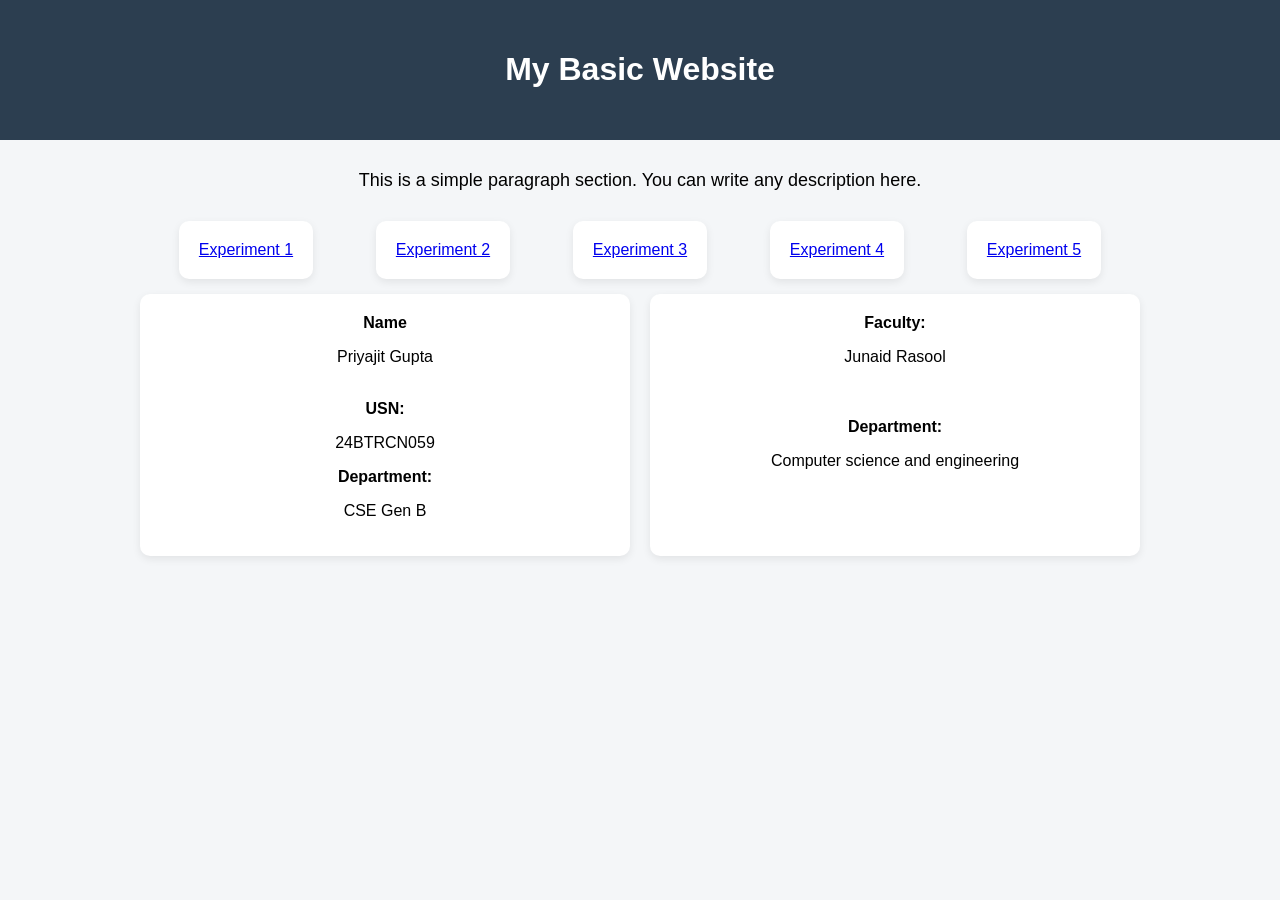
<file: index.html>
<!DOCTYPE html>
<html lang="en">
<head>
    <meta charset="UTF-8">
    <meta name="viewport" content="width=device-width, initial-scale=1.0">
    <title>Web Technology Workshop</title>
</head>
<style> 
body{
  font-family: Arial, sans-serif;
  margin:0;
  background:#f4f6f8;
}

/* header */
header{
  background:#2c3e50;
  color:white;
  padding:30px;
  text-align:center;
}

/* main layout */
.container{
  max-width:1000px;
  margin:30px auto;
  padding:0 15px;
}

/* paragraph */
.intro{
  text-align:center;
  margin-bottom:30px;
  font-size:18px;
}

/* cards */
.grid-small{
  display:flex;
  justify-content: space-around;
  align-items: center;
  gap:15px;
  margin: 15px;
}

.grid-small .card small {
    padding: 200px;
    margin: 10px;
    display: flex;
   justify-content: center;
   align-items: center;
   

}


.grid-big{
  display:grid;
  grid-template-columns:repeat(2,1fr);
  gap:20px;
}

.card,.card {
  background:white;
  padding:20px;
  border-radius:10px;
  box-shadow:0 3px 8px rgba(0,0,0,0.08);
  text-align:center;
  text-decoration: none;
}

/* .small{ height:100px; }
.big{ height:160px; font-size:20px; } */

/* mobile */
@media(max-width:800px){
  .grid-small{ grid-template-columns:repeat(2,1fr); }
  .grid-big{ grid-template-columns:1fr; }
}

</style>
<body>

<header>
    <h1>My Basic Website</h1>
  </header>
  
  <div class="container">
  
    <p class="intro">
      This is a simple paragraph section. You can write any description here.
    </p>
  
    <!-- four small cards -->
    <div class="grid-small">
      <div class="card small"><a href="./Experiment 1/index.html">Experiment 1</a></div>
      <div class="card small"><a href="./Experiment 2/index.html">Experiment 2</a></div>
      <div class="card small"><a href="./Experiment 3/index.html">Experiment 3 </a></div>
      <div class="card small"><a href="./Experiment 4/index.html">Experiment 4</a></div>
      <div class="card small"><a href="./Experiment 5/form.html">Experiment 5</a></div>
    </div>
  
    <!-- two big cards -->
    <div class="grid-big">
      <div class="card big"><b>Name</b><P>Priyajit Gupta</P><br><b>USN:</b><p>24BTRCN059</p><b>Department:</b><p>CSE Gen B</p></div>
      <div class="card big"><b>Faculty:</b><p>Junaid Rasool</p><br></br><b>Department:</b><p>Computer science and engineering</p></div>
    </div>
  
  </div>
  
    
</body>
</html>
</file>
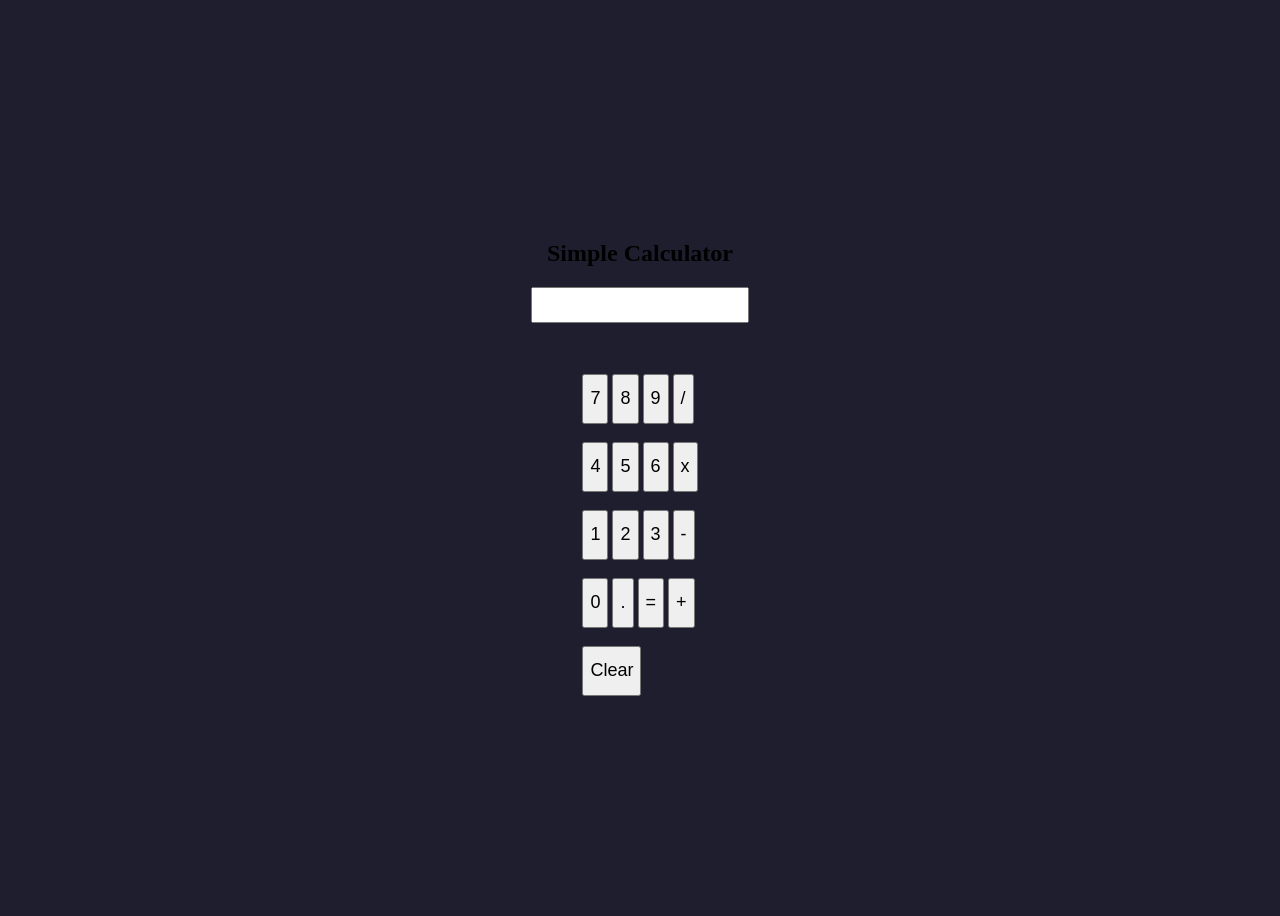
<file: calculator/index.html>
<!DOCTYPE html>
<html>
<head>
<title>HTML Calculator</title>
<script src="script.js"></script>
<link rel="stylesheet" href="style.css">

</head>

<body>

<h2>Simple Calculator</h2>

<input type="text" id="screen" style="width:210px;height:30px;font-size:18px;"><br><br>

<div class="calc-body">
    <!-- Row 1 -->
<button onclick="add('7')">7</button>
<button onclick="add('8')">8</button>
<button onclick="add('9')">9</button>
<button onclick="add('/')">/</button><br><br>

<!-- Row 2 -->
<button onclick="add('4')">4</button>
<button onclick="add('5')">5</button>
<button onclick="add('6')">6</button>
<button onclick="add('*')">x</button><br><br>

<!-- Row 3 -->
<button onclick="add('1')">1</button>
<button onclick="add('2')">2</button>
<button onclick="add('3')">3</button>
<button onclick="add('-')">-</button><br><br>

<!-- Row 4 -->
<button onclick="add('0')">0</button>
<button onclick="add('.')">.</button>
<button onclick="calculate()">=</button>
<button onclick="add('+')">+</button><br><br>

<button onclick="clearScreen()">Clear</button>

</div>
</body>
</html>
</file>
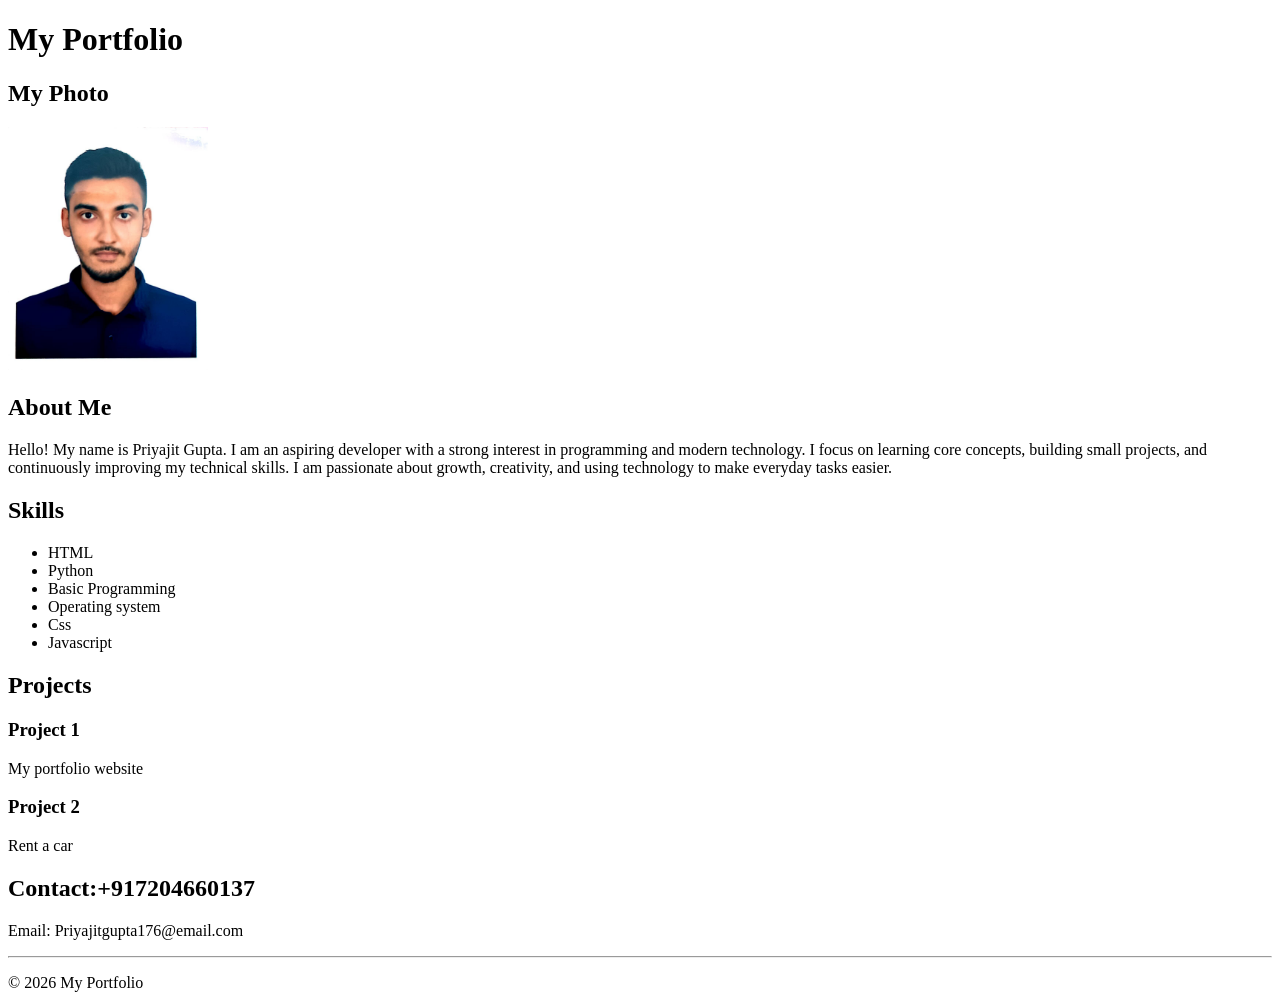
<file: Experiment 1/index.html>
<!DOCTYPE html>
<html>
<head>
    <title>My Portfolio</title>
</head>

<body>

<h1>My Portfolio</h1>

<h2>My Photo</h2>
<img src="asset/photo.png" alt="My Photo" width="200">

<h2>About Me</h2>
<p>Hello! My name is Priyajit Gupta. 
    I am an aspiring developer with a strong interest in programming and modern technology. 
    I focus on learning core concepts, building small projects, and continuously improving my technical skills. 
    I am passionate about growth, creativity, and using technology to make everyday tasks easier.
    
    </p>

<h2>Skills</h2>
<ul>
    <li>HTML</li>
    <li>Python</li>
    <li>Basic Programming</li>
    <li>Operating system</li>
    <li>Css</li>
    <li>Javascript</li>
</ul>


<h2>Projects</h2>

<h3>Project 1</h3>
<p>My portfolio website </p>

<h3>Project 2</h3>
<p>Rent a car</p>

<h2>Contact:+917204660137</h2>
<p>Email: Priyajitgupta176@email.com</p>

<hr>
<p>© 2026 My Portfolio</p>

</body>
</html>
</file>
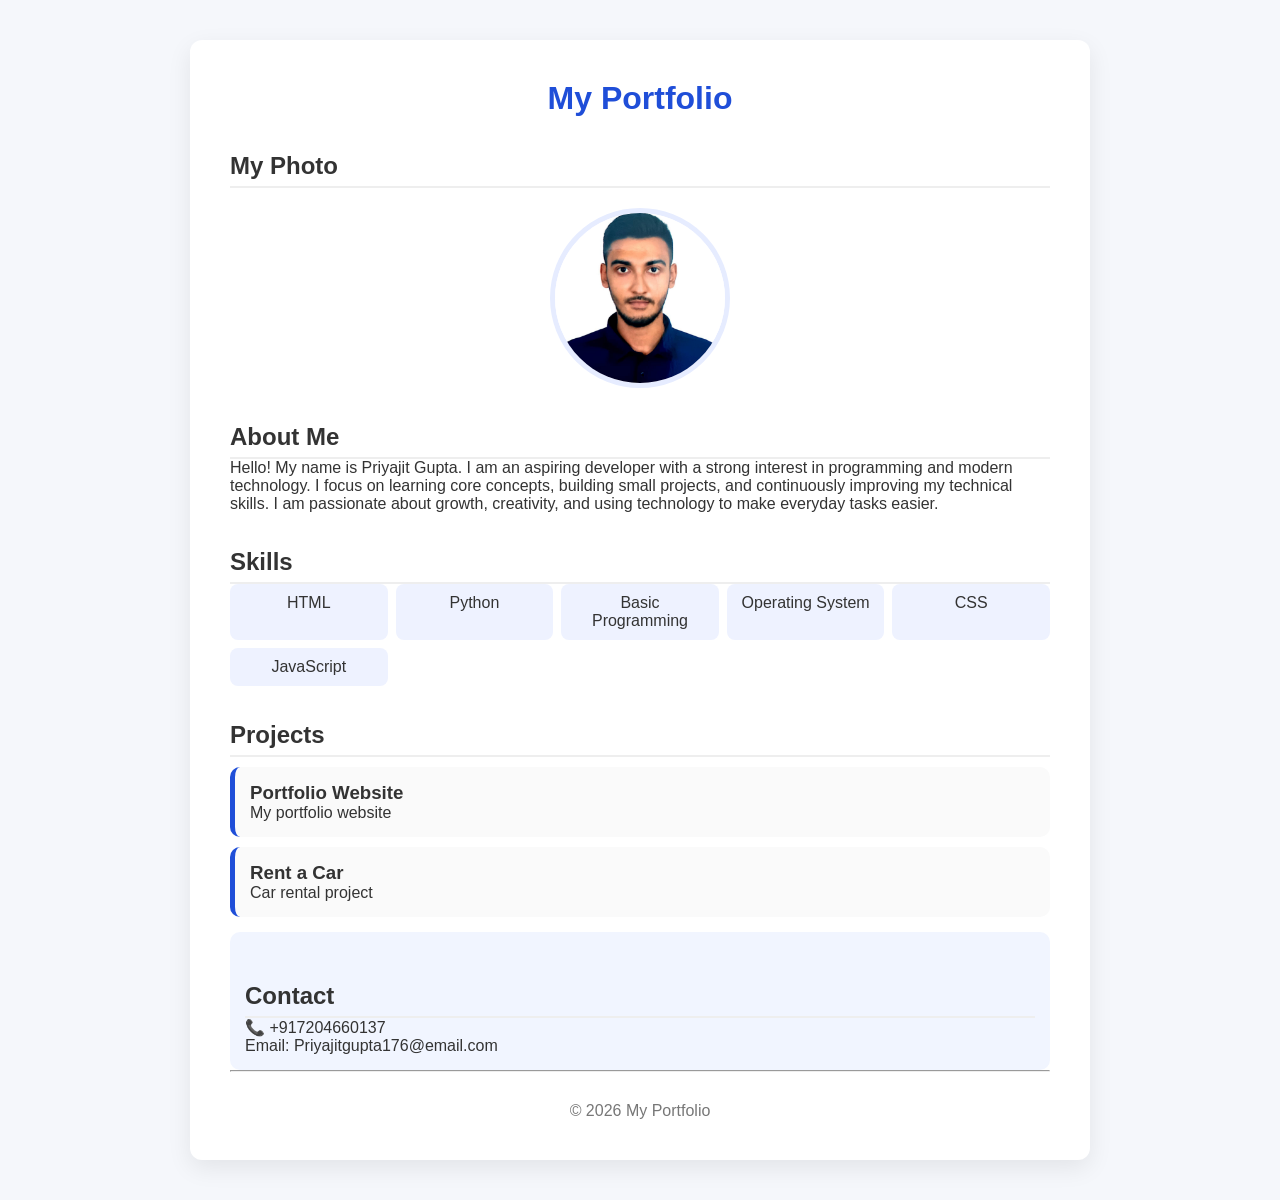
<file: Experiment 3/index.html>
<!DOCTYPE html>
<html>
    <link rel="stylesheet" href="style.css">
    <head>
        <title>My Portfolio</title>
        <link rel="stylesheet" href="style.css">
    </head>
    
    <body>
    
    <div class="container">
    
    <h1>My Portfolio</h1>
    
    <h2>My Photo</h2>
    <img class="photo" src="asset/photo.png" alt="My Photo">
    
    <h2>About Me</h2>
    <p>Hello! My name is Priyajit Gupta.
    I am an aspiring developer with a strong interest in programming and modern technology.
    I focus on learning core concepts, building small projects, and continuously improving my technical skills.
    I am passionate about growth, creativity, and using technology to make everyday tasks easier.
    </p>
    
    <h2>Skills</h2>
    <ul>
    <li>HTML</li>
    <li>Python</li>
    <li>Basic Programming</li>
    <li>Operating System</li>
    <li>CSS</li>
    <li>JavaScript</li>
    </ul>
    
    <h2>Projects</h2>
    
    <div class="project">
    <h3>Portfolio Website</h3>
    <p>My portfolio website</p>
    </div>
    
    <div class="project">
    <h3>Rent a Car</h3>
    <p>Car rental project</p>
    </div>
    
    <div class="contact">
    <h2>Contact</h2>
    <p>📞 +917204660137</p>
    <p>Email: Priyajitgupta176@email.com</p>
    </div>
    
    <hr>
    
    <p class="footer">© 2026 My Portfolio</p>
    
    </div>
</html>
</file>
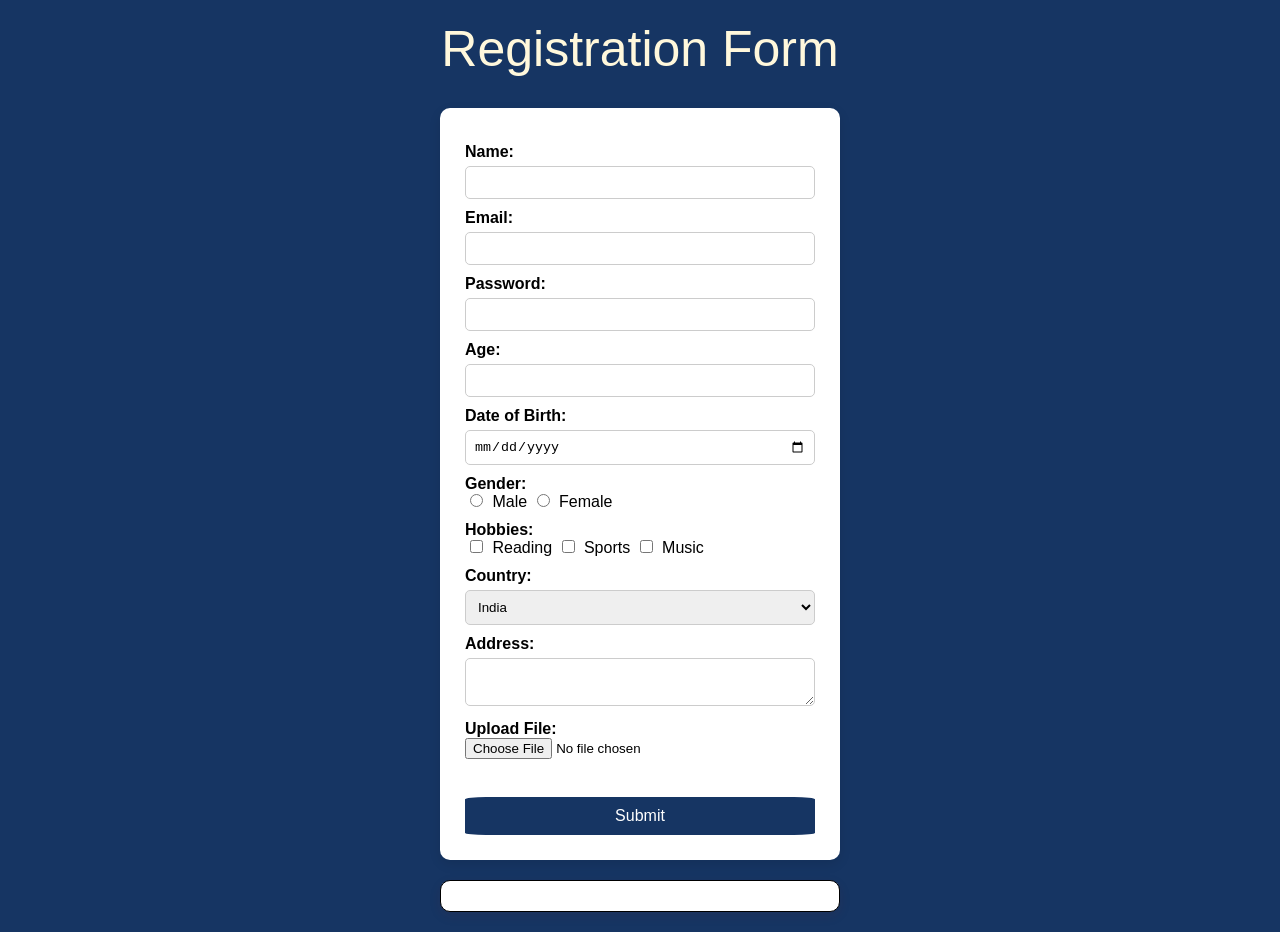
<file: Experiment 5/index.html>
<!DOCTYPE html>
<html>
<head>
    <script src="script.js"></script>
    <link rel="stylesheet" href="style.css">
    <title>Complete Form Example</title>
    <style>
        body {
            font-family: Arial;
            padding: 20px;
        }
        form {
            width: 400px;
        }
        label {
            display: block;
            margin-top: 10px;
        }
        #output {
            margin-top: 20px;
            padding: 15px;
            border: 1px solid black;
        }
    </style>
</head>
<body>

<h2>Registration Form</h2>

<form id="myForm">

    <!-- Text -->
    <label>Name:</label>
    <input type="text" id="name">

    <!-- Email -->
    <label>Email:</label>
    <input type="email" id="email">

    <!-- Password -->
    <label>Password:</label>
    <input type="password" id="password">

    <!-- Number -->
    <label>Age:</label>
    <input type="number" id="age">

    <!-- Date -->
    <label>Date of Birth:</label>
    <input type="date" id="dob">

    <!-- Radio -->
    <label>Gender:</label>
    <input type="radio" name="gender" value="Male"> Male
    <input type="radio" name="gender" value="Female"> Female

    <!-- Checkbox -->
    <label>Hobbies:</label>
    <input type="checkbox" name="hobby" value="Reading"> Reading
    <input type="checkbox" name="hobby" value="Sports"> Sports
    <input type="checkbox" name="hobby" value="Music"> Music

    <!-- Select -->
    <label>Country:</label>
    <select id="country">
        <option value="India">India</option>
        <option value="USA">USA</option>
        <option value="UK">UK</option>
        <option value="Bangladesh">Bangladesh</option>
    </select>

    <!-- Textarea -->
    <label>Address:</label>
    <textarea id="address"></textarea>

    <!-- File -->
    <label>Upload File:</label>
    <input type="file" id="file">

    <br><br>
    <button type="button" onclick="printData()">Submit</button>

</form>

<div id="output"></div>


</body>
</html>
</file>
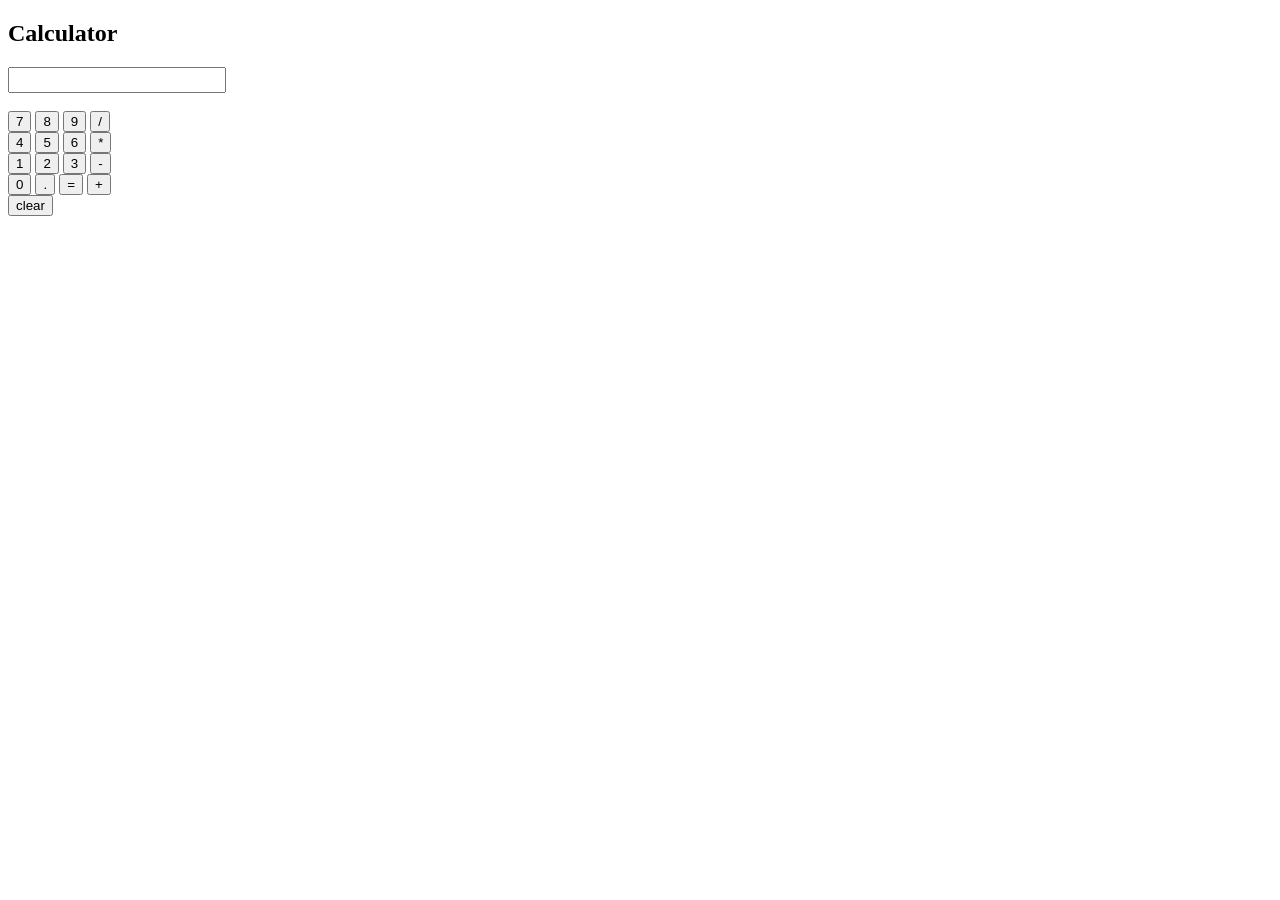
<file: calculator/test.html>
<!DOCTYPE html>
<html lang="en">
<head>
    <meta charset="UTF-8">
    <meta name="viewport" content="width=device-width, initial-scale=1.0">
    <title>Document</title>
</head> 
<h2>Calculator</h2> 
<body>
    <input type="text" id="screen" style="width: 210px;height: 20px;font: size 20px;"><br><br>
    <!-- 1st row -->
     <button onclick="add('7')"> 7 </button>
     <button onclick="add('8')"> 8 </button>
     <button onclick="add('9')"> 9 </button>
     <button onclick="add('/')"> / </button><br>
     <!-- 2nd row -->
      <button onclick="add('4')">4</button>
      <button onclick="add('5')">5</button>
      <button onclick="add('6')">6</button>
      <button onclick="add('*')">*</button><br>
      <button onclick="add('1')">1</button>
      <button onclick="add('2')">2</button>
      <button onclick="add('3')">3</button>
      <button onclick="add('-')"> - </button><br>
      <button onclick="add(0)"> 0 </button>
      <button onclick="add(4)"> . </button>
      <button onclick="add('=')"> = </button>
      <button onclick="add('+')">+</button><br>
      <button onclick="clearscreen()">clear</button>
      <script>
        function add(value){
            document.getElementById('screen').value +=value;
        }
        function calculate(){
            try{
                document.getElementById('screen').value=
                eval(document.getElementById('screen').value);
            }

        }
      </script>
</body>


</html>
</file>
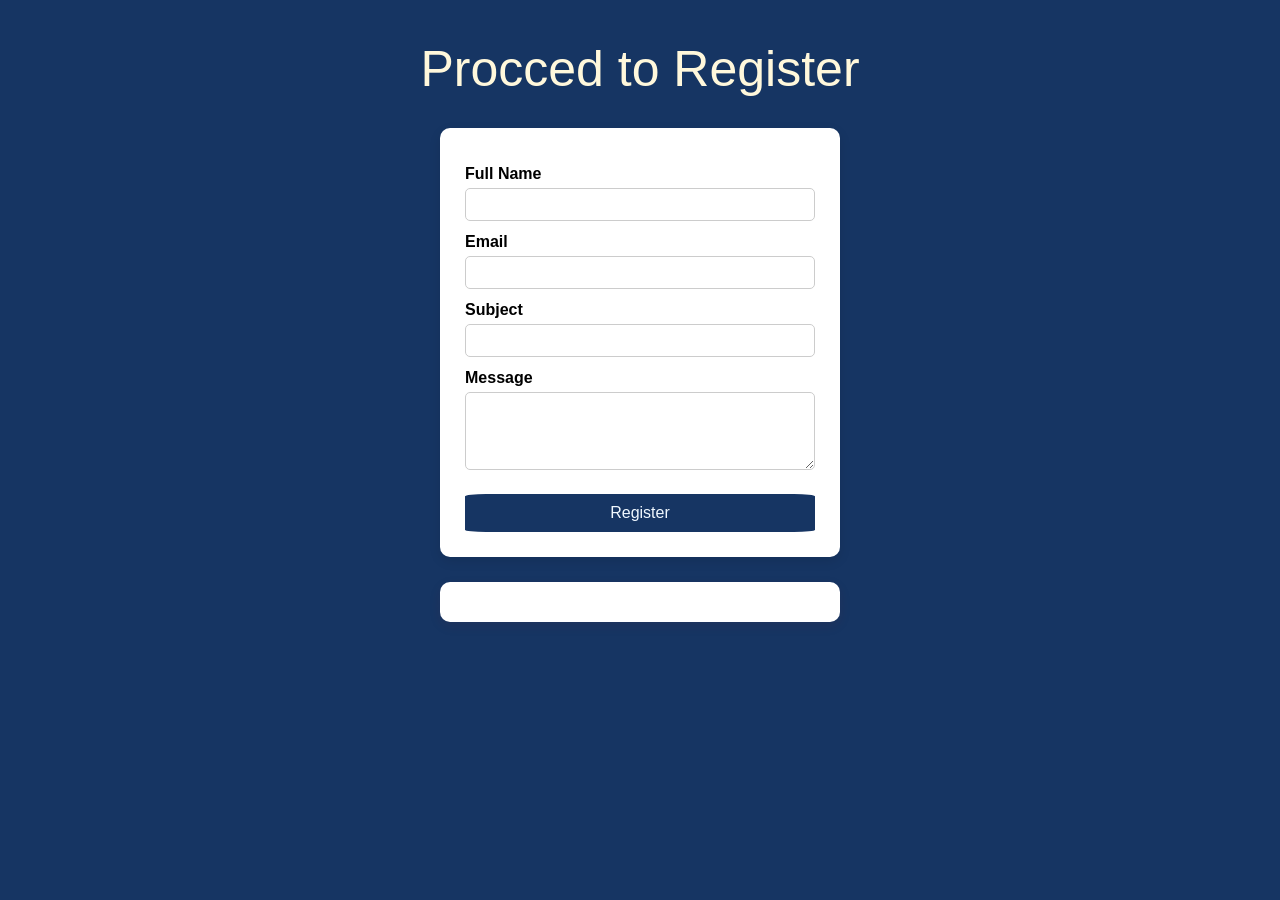
<file: Experiment 5/form.html>
<!DOCTYPE html>
<html>
<head>
    <title>Contact Form</title>
    <link rel="stylesheet" href="style.css">

</head>
<body>

<h2>Procced to  Register</h2>

<form id="contactForm">

    <label>Full Name</label>
    <input type="text" id="name" required>

    <label>Email</label>
    <input type="email" id="email" required>

    <label>Subject</label>
    <input type="text" id="subject" required>

    <label>Message</label>
    <textarea id="message" rows="4" required></textarea>

    <button type="button" onclick="submitForm()"><a href="index.html">Register</a></button>


</form>

<div id="output"></div>

<script src="script.js"></script>

</body>
</html>
</file>
<file: calculator/style.css>
body{
    background:#1e1e2f;
    display:flex;
    flex-direction: column;
    justify-content:center;
    align-items:center;
    height:100vh;
}



.calculator{
    background:white;
    padding:20px;
    border-radius:10px;
    width:300px;
    text-align:center;
}

#screen{
    width:100%;
    height:40px;
    font-size:20px;
    margin-bottom:15px;
    text-align:right;
}

.buttons{
    display: grid;
    grid-template-columns: repeat(4, 1fr);
    gap: 12px;
    margin-top: 15px;
}

button{
    height:50px;
    font-size:18px;
}
</file>
<file: Experiment 3/style.css>
*{
    margin: 0;
    padding: 0;
    box-sizing: border-box;

}
body{
    font-family: Arial, sans-serif;
    margin:0;
    background:#f5f7fb;
    color:#333;
}

/* main container */
.container{
    max-width:900px;
    margin:auto;
    background:white;
    padding:40px;
    box-shadow:0 8px 25px rgba(0,0,0,0.08);
    margin-top:40px;
    margin-bottom:40px;
    border-radius:12px;
}

/* header */
h1{
    text-align:center;
    color:#1f4ed8;
    margin-bottom:10px;
}

/* photo */
.photo{
    display:block;
    margin:20px auto;
    width:180px;
    height:180px;
    object-fit:cover;
    border-radius:50%;
    border:5px solid #e6ecff;
}

/* section titles */
h2{
    margin-top:35px;
    border-bottom:2px solid #eee;
    padding-bottom:6px;
}

/* skills */
ul{
    display:grid;
    grid-template-columns:repeat(auto-fit,minmax(150px,1fr));
    gap:8px;
    list-style:none;
    padding:0;
}

ul li{
    background:#eef2ff;
    padding:10px;
    border-radius:8px;
    text-align:center;
}

/* project boxes */
.project{
    background:#fafafa;
    padding:15px;
    border-radius:10px;
    margin-top:10px;
    border-left:5px solid #1f4ed8;
}

/* contact box */
.contact{
    background:#f1f5ff;
    padding:15px;
    border-radius:10px;
    margin-top:15px;
}

/* footer */
.footer{
    text-align:center;
    margin-top:30px;
    color:#777;
}
</file>
<file: Experiment 5/style.css>
* {
    margin: 0;
    padding: 0;
    box-sizing: border-box;
}


body {
    font-family: Arial, sans-serif;
    background: #163563;
    display: flex;
    flex-direction: column;
    align-items: center;
    padding: 40px;
}


form {
    background: white;
    padding: 25px;
    width: 400px;
    border-radius: 10px;
    box-shadow: 0 4px 12px rgba(0, 0, 0, 0.1);
}

h2 {
    color: cornsilk;
    border-radius: 76%;
    margin-bottom: 30px;
    font-size: 50px;
    
    font-family: 'Franklin Gothic Medium', 'Arial Narrow', Arial, sans-serif;
    font-weight: 100;
    text-align: center;
}

label {
    margin-top: 12px;
    font-weight: bold;
    display: block;
}


input[type="text"],
input[type="email"],
input[type="password"],
input[type="number"],
input[type="date"],
select,
textarea {
    width: 100%;
    padding: 8px;
    margin-top: 5px;
    border: 1px solid #ccc;
    border-radius: 5px;
    transition: 0.3s;
}

input:focus,
select:focus,
textarea:focus {
    border-color: #007bff;
    outline: none;
}


input[type="radio"],
input[type="checkbox"] {
    margin-right: 5px;
    margin-left: 5px;
}

button {
    margin-top: 20px;
    width: 100%;
    padding: 10px;
    border: none;
    background: #163563;
    color: white;
    font-size: 16px;
    border-radius: 6%;
    cursor: pointer;
    transition: 0.3s;
}

button a{
    text-decoration: none;
    color: aliceblue;
    
}


button:hover {
    background: #375481;
}


#output {
    margin-top: 25px;
    width: 400px;
    background: rgb(255, 255, 255);
    color: #000000;
    padding: 20px;
    border-radius: 10px;
    box-shadow: 0 4px 12px rgba(105, 34, 34, 0.1);
    
}
</file>
